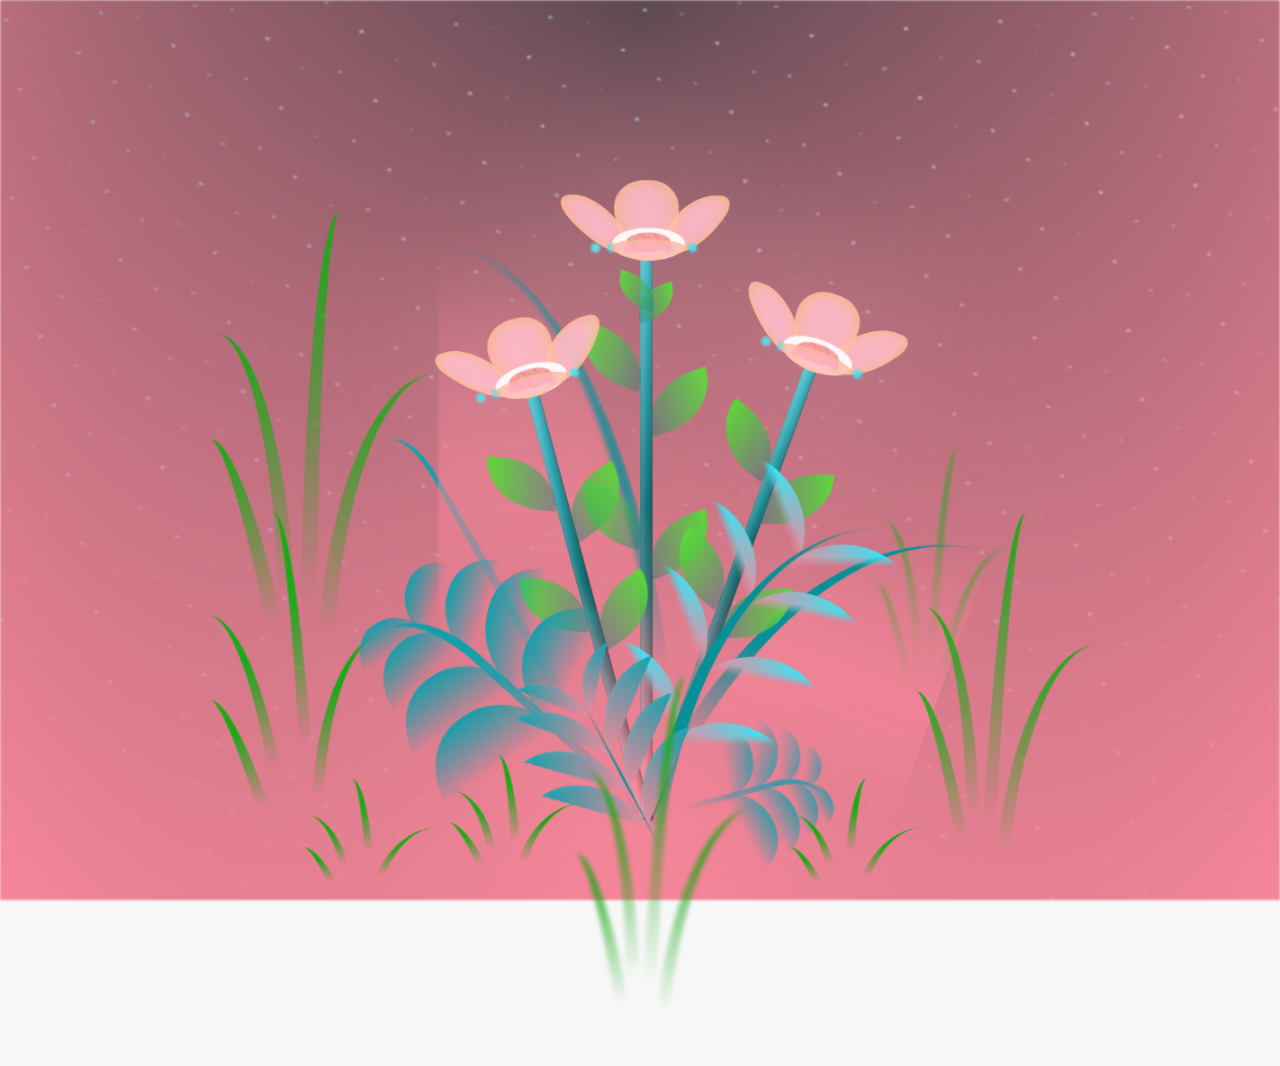
<file: flower.html>
<!DOCTYPE html>
<html lang="es">
  <head>
    <meta charset="UTF-8" />
    <meta http-equiv="X-UA-Compatible" content="IE=edge" />
    <meta name="viewport" content="width=device-width, initial-scale=1.0" />
    <link rel="stylesheet" href="css/main.css" />
    <link rel="icon" href="img/flowers.png" type="image/x-icon" />
    <title>Flower</title>
  </head>
  <body class="container">
    <audio src="sound/bluenew.mp3" autoplay></audio>
    <div id="lyrics">
     
    </div>
    <h1 class="titulo"> Happy Valentines</h1>  <!----Changes the words in the back -->
  
    <div class="night"></div>
    <div class="flowers">
      <div class="flower flower--1">
        <div class="flower__leafs flower__leafs--1">
          <div class="flower__leaf flower__leaf--1"></div>
          <div class="flower__leaf flower__leaf--2"></div>
          <div class="flower__leaf flower__leaf--3"></div>
          <div class="flower__leaf flower__leaf--4"></div>
          <div class="flower__white-circle"></div>

          <div class="flower__light flower__light--1"></div>
          <div class="flower__light flower__light--2"></div>
          <div class="flower__light flower__light--3"></div>
          <div class="flower__light flower__light--4"></div>
          <div class="flower__light flower__light--5"></div>
          <div class="flower__light flower__light--6"></div>
          <div class="flower__light flower__light--7"></div>
          <div class="flower__light flower__light--8"></div>
        </div>
        <div class="flower__line">
          <div class="flower__line__leaf flower__line__leaf--1"></div>
          <div class="flower__line__leaf flower__line__leaf--2"></div>
          <div class="flower__line__leaf flower__line__leaf--3"></div>
          <div class="flower__line__leaf flower__line__leaf--4"></div>
          <div class="flower__line__leaf flower__line__leaf--5"></div>
          <div class="flower__line__leaf flower__line__leaf--6"></div>
        </div>
      </div>

      <div class="flower flower--2">
        <div class="flower__leafs flower__leafs--2">
          <div class="flower__leaf flower__leaf--1"></div>
          <div class="flower__leaf flower__leaf--2"></div>
          <div class="flower__leaf flower__leaf--3"></div>
          <div class="flower__leaf flower__leaf--4"></div>
          <div class="flower__white-circle"></div>

          <div class="flower__light flower__light--1"></div>
          <div class="flower__light flower__light--2"></div>
          <div class="flower__light flower__light--3"></div>
          <div class="flower__light flower__light--4"></div>
          <div class="flower__light flower__light--5"></div>
          <div class="flower__light flower__light--6"></div>
          <div class="flower__light flower__light--7"></div>
          <div class="flower__light flower__light--8"></div>
        </div>
        <div class="flower__line">
          <div class="flower__line__leaf flower__line__leaf--1"></div>
          <div class="flower__line__leaf flower__line__leaf--2"></div>
          <div class="flower__line__leaf flower__line__leaf--3"></div>
          <div class="flower__line__leaf flower__line__leaf--4"></div>
        </div>
      </div>

      <div class="flower flower--3">
        <div class="flower__leafs flower__leafs--3">
          <div class="flower__leaf flower__leaf--1"></div>
          <div class="flower__leaf flower__leaf--2"></div>
          <div class="flower__leaf flower__leaf--3"></div>
          <div class="flower__leaf flower__leaf--4"></div>
          <div class="flower__white-circle"></div>

          <div class="flower__light flower__light--1"></div>
          <div class="flower__light flower__light--2"></div>
          <div class="flower__light flower__light--3"></div>
          <div class="flower__light flower__light--4"></div>
          <div class="flower__light flower__light--5"></div>
          <div class="flower__light flower__light--6"></div>
          <div class="flower__light flower__light--7"></div>
          <div class="flower__light flower__light--8"></div>
        </div>
        <div class="flower__line">
          <div class="flower__line__leaf flower__line__leaf--1"></div>
          <div class="flower__line__leaf flower__line__leaf--2"></div>
          <div class="flower__line__leaf flower__line__leaf--3"></div>
          <div class="flower__line__leaf flower__line__leaf--4"></div>
        </div>
      </div>

      <div class="grow-ans" style="--d: 1.2s">
        <div class="flower__g-long">
          <div class="flower__g-long__top"></div>
          <div class="flower__g-long__bottom"></div>
        </div>
      </div>

      <div class="growing-grass">
        <div class="flower__grass flower__grass--1">
          <div class="flower__grass--top"></div>
          <div class="flower__grass--bottom"></div>
          <div class="flower__grass__leaf flower__grass__leaf--1"></div>
          <div class="flower__grass__leaf flower__grass__leaf--2"></div>
          <div class="flower__grass__leaf flower__grass__leaf--3"></div>
          <div class="flower__grass__leaf flower__grass__leaf--4"></div>
          <div class="flower__grass__leaf flower__grass__leaf--5"></div>
          <div class="flower__grass__leaf flower__grass__leaf--6"></div>
          <div class="flower__grass__leaf flower__grass__leaf--7"></div>
          <div class="flower__grass__leaf flower__grass__leaf--8"></div>
          <div class="flower__grass__overlay"></div>
        </div>
      </div>

      <div class="growing-grass">
        <div class="flower__grass flower__grass--2">
          <div class="flower__grass--top"></div>
          <div class="flower__grass--bottom"></div>
          <div class="flower__grass__leaf flower__grass__leaf--1"></div>
          <div class="flower__grass__leaf flower__grass__leaf--2"></div>
          <div class="flower__grass__leaf flower__grass__leaf--3"></div>
          <div class="flower__grass__leaf flower__grass__leaf--4"></div>
          <div class="flower__grass__leaf flower__grass__leaf--5"></div>
          <div class="flower__grass__leaf flower__grass__leaf--6"></div>
          <div class="flower__grass__leaf flower__grass__leaf--7"></div>
          <div class="flower__grass__leaf flower__grass__leaf--8"></div>
          <div class="flower__grass__overlay"></div>
        </div>
      </div>

      <div class="grow-ans" style="--d: 2.4s">
        <div class="flower__g-right flower__g-right--1">
          <div class="leaf"></div>
        </div>
      </div>

      <div class="grow-ans" style="--d: 2.8s">
        <div class="flower__g-right flower__g-right--2">
          <div class="leaf"></div>
        </div>
      </div>

      <div class="grow-ans" style="--d: 2.8s">
        <div class="flower__g-front">
          <div
            class="flower__g-front__leaf-wrapper flower__g-front__leaf-wrapper--1"
          >
            <div class="flower__g-front__leaf"></div>
          </div>
          <div
            class="flower__g-front__leaf-wrapper flower__g-front__leaf-wrapper--2"
          >
            <div class="flower__g-front__leaf"></div>
          </div>
          <div
            class="flower__g-front__leaf-wrapper flower__g-front__leaf-wrapper--3"
          >
            <div class="flower__g-front__leaf"></div>
          </div>
          <div
            class="flower__g-front__leaf-wrapper flower__g-front__leaf-wrapper--4"
          >
            <div class="flower__g-front__leaf"></div>
          </div>
          <div
            class="flower__g-front__leaf-wrapper flower__g-front__leaf-wrapper--5"
          >
            <div class="flower__g-front__leaf"></div>
          </div>
          <div
            class="flower__g-front__leaf-wrapper flower__g-front__leaf-wrapper--6"
          >
            <div class="flower__g-front__leaf"></div>
          </div>
          <div
            class="flower__g-front__leaf-wrapper flower__g-front__leaf-wrapper--7"
          >
            <div class="flower__g-front__leaf"></div>
          </div>
          <div
            class="flower__g-front__leaf-wrapper flower__g-front__leaf-wrapper--8"
          >
            <div class="flower__g-front__leaf"></div>
          </div>
          <div class="flower__g-front__line"></div>
        </div>
      </div>

      <div class="grow-ans" style="--d: 3.2s">
        <div class="flower__g-fr">
          <div class="leaf"></div>
          <div class="flower__g-fr__leaf flower__g-fr__leaf--1"></div>
          <div class="flower__g-fr__leaf flower__g-fr__leaf--2"></div>
          <div class="flower__g-fr__leaf flower__g-fr__leaf--3"></div>
          <div class="flower__g-fr__leaf flower__g-fr__leaf--4"></div>
          <div class="flower__g-fr__leaf flower__g-fr__leaf--5"></div>
          <div class="flower__g-fr__leaf flower__g-fr__leaf--6"></div>
          <div class="flower__g-fr__leaf flower__g-fr__leaf--7"></div>
          <div class="flower__g-fr__leaf flower__g-fr__leaf--8"></div>
        </div>
      </div>

      <div class="long-g long-g--0">
        <div class="grow-ans" style="--d: 3s">
          <div class="leaf leaf--0"></div>
        </div>
        <div class="grow-ans" style="--d: 2.2s">
          <div class="leaf leaf--1"></div>
        </div>
        <div class="grow-ans" style="--d: 3.4s">
          <div class="leaf leaf--2"></div>
        </div>
        <div class="grow-ans" style="--d: 3.6s">
          <div class="leaf leaf--3"></div>
        </div>
      </div>

      <div class="long-g long-g--1">
        <div class="grow-ans" style="--d: 3.6s">
          <div class="leaf leaf--0"></div>
        </div>
        <div class="grow-ans" style="--d: 3.8s">
          <div class="leaf leaf--1"></div>
        </div>
        <div class="grow-ans" style="--d: 4s">
          <div class="leaf leaf--2"></div>
        </div>
        <div class="grow-ans" style="--d: 4.2s">
          <div class="leaf leaf--3"></div>
        </div>
      </div>

      <div class="long-g long-g--2">
        <div class="grow-ans" style="--d: 4s">
          <div class="leaf leaf--0"></div>
        </div>
        <div class="grow-ans" style="--d: 4.2s">
          <div class="leaf leaf--1"></div>
        </div>
        <div class="grow-ans" style="--d: 4.4s">
          <div class="leaf leaf--2"></div>
        </div>
        <div class="grow-ans" style="--d: 4.6s">
          <div class="leaf leaf--3"></div>
        </div>
      </div>

      <div class="long-g long-g--3">
        <div class="grow-ans" style="--d: 4s">
          <div class="leaf leaf--0"></div>
        </div>
        <div class="grow-ans" style="--d: 4.2s">
          <div class="leaf leaf--1"></div>
        </div>
        <div class="grow-ans" style="--d: 3s">
          <div class="leaf leaf--2"></div>
        </div>
        <div class="grow-ans" style="--d: 3.6s">
          <div class="leaf leaf--3"></div>
        </div>
      </div>

      <div class="long-g long-g--4">
        <div class="grow-ans" style="--d: 4s">
          <div class="leaf leaf--0"></div>
        </div>
        <div class="grow-ans" style="--d: 4.2s">
          <div class="leaf leaf--1"></div>
        </div>
        <div class="grow-ans" style="--d: 3s">
          <div class="leaf leaf--2"></div>
        </div>
        <div class="grow-ans" style="--d: 3.6s">
          <div class="leaf leaf--3"></div>
        </div>
      </div>

      <div class="long-g long-g--5">
        <div class="grow-ans" style="--d: 4s">
          <div class="leaf leaf--0"></div>
        </div>
        <div class="grow-ans" style="--d: 4.2s">
          <div class="leaf leaf--1"></div>
        </div>
        <div class="grow-ans" style="--d: 3s">
          <div class="leaf leaf--2"></div>
        </div>
        <div class="grow-ans" style="--d: 3.6s">
          <div class="leaf leaf--3"></div>
        </div>
      </div>

      <div class="long-g long-g--6">
        <div class="grow-ans" style="--d: 4.2s">
          <div class="leaf leaf--0"></div>
        </div>
        <div class="grow-ans" style="--d: 4.4s">
          <div class="leaf leaf--1"></div>
        </div>
        <div class="grow-ans" style="--d: 4.6s">
          <div class="leaf leaf--2"></div>
        </div>
        <div class="grow-ans" style="--d: 4.8s">
          <div class="leaf leaf--3"></div>
        </div>
      </div>

      <div class="long-g long-g--7">
        <div class="grow-ans" style="--d: 3s">
          <div class="leaf leaf--0"></div>
        </div>
        <div class="grow-ans" style="--d: 3.2s">
          <div class="leaf leaf--1"></div>
        </div>
        <div class="grow-ans" style="--d: 3.5s">
          <div class="leaf leaf--2"></div>
        </div>
        <div class="grow-ans" style="--d: 3.6s">
          <div class="leaf leaf--3"></div>
        </div>
      </div>
    </div>
    <script src="anim.js"></script>
    <script src="main.js"></script>
  </body>
</html>
</file>
<file: css/main.css>
*,
*::after,
*::before {
  padding: 0;
  margin: 0;
  box-sizing: border-box;
}

:root {
  --dark-color: #F7879A;
}

body {
  display: flex;
  align-items: flex-end;
  justify-content: center;
  min-height: 100vh;
  background-color: var(--dark-color);
  overflow: hidden;
  perspective: 1000px;
}

#lyrics {
  font-size: 28px;
  font-family: "Franklin Gothic Medium", "Arial Narrow", Arial, sans-serif;
  color: white;
  position: absolute;
  margin-bottom: 20%;
  z-index: 1;
  font-weight: bold;
  letter-spacing: 4px;
}
@media only screen and (max-width: 600px) {
  /* Estilos específicos para dispositivos con un ancho máximo de 600px */
  #lyrics {
      font-size: 14px; /* Reduce el tamaño del texto para dispositivos más pequeños */
      margin-bottom: 530px;
      letter-spacing: 3px;
  }

}
.titulo {
    top: 100px; /* Adjust for positioning near the top */
    left: 50%;
    transform: translateX(-50%); /* Centers the text */
    font-family: "Arial Narrow", Arial, sans-serif;
    color: #FFB6C1;
    position: absolute;
    font-weight: bold;
    letter-spacing: 10px;
    opacity: 0;
    animation: fadeIn 3s ease-in-out forwards;
    text-align: center;
    white-space: nowrap; /* Ensures text stays in one line */
  
}
@keyframes fadeIn {
  from {
    opacity: 0;
  }
  to {
    opacity: 1;
  }
}

.night {
  z-index: -1;
  position: absolute;
  left: 50%;
  top: 0;
  transform: translateX(-50%);
  width: 100%;
  height: 100%;
  filter: blur(0.1vmin);
  background-image: radial-gradient(
      ellipse at top,
      transparent 0%,
      var(--dark-color)
    ),
    radial-gradient(
      ellipse at bottom,
      var(--dark-color),
      rgba(145, 233, 255, 0.2)
    ),
    repeating-linear-gradient(
      220deg,
      rgb(0, 0, 0) 0px,
      rgb(0, 0, 0) 19px,
      transparent 19px,
      transparent 22px
    ),
    repeating-linear-gradient(
      189deg,
      rgb(0, 0, 0) 0px,
      rgb(0, 0, 0) 19px,
      transparent 19px,
      transparent 22px
    ),
    repeating-linear-gradient(
      148deg,
      rgb(0, 0, 0) 0px,
      rgb(0, 0, 0) 19px,
      transparent 19px,
      transparent 22px
    ),
    linear-gradient(90deg, rgb(0, 255, 250), rgb(240, 240, 240));
}

.flowers {
  position: relative;
  transform: scale(0.9);
  /*margin-bottom: 100px;
  */
}

@media only screen and (max-width: 600px) {
  /* Estilos específicos para dispositivos con un ancho máximo de 600px */
.flowers {
      font-size: 14px;
      margin-bottom: 35%;
      letter-spacing: 3px;
      transform: scale(1.0);
}

}

.flower {
  position: absolute;
  bottom: 10vmin;
  transform-origin: bottom center;
  z-index: 10;
  --fl-speed: 0.8s;
}
.flower--1 {
  -webkit-animation: moving-flower-1 4s linear infinite;
  animation: moving-flower-1 4s linear infinite;
}
.flower--1 .flower__line {
  height: 70vmin;
  -webkit-animation-delay: 0.3s;
  animation-delay: 0.3s;
}
.flower--1 .flower__line__leaf--1 {
  -webkit-animation: blooming-leaf-right var(--fl-speed) 1.6s backwards;
  animation: blooming-leaf-right var(--fl-speed) 1.6s backwards;
}
.flower--1 .flower__line__leaf--2 {
  -webkit-animation: blooming-leaf-right var(--fl-speed) 1.4s backwards;
  animation: blooming-leaf-right var(--fl-speed) 1.4s backwards;
}
.flower--1 .flower__line__leaf--3 {
  -webkit-animation: blooming-leaf-left var(--fl-speed) 1.2s backwards;
  animation: blooming-leaf-left var(--fl-speed) 1.2s backwards;
}
.flower--1 .flower__line__leaf--4 {
  -webkit-animation: blooming-leaf-left var(--fl-speed) 1s backwards;
  animation: blooming-leaf-left var(--fl-speed) 1s backwards;
}
.flower--1 .flower__line__leaf--5 {
  -webkit-animation: blooming-leaf-right var(--fl-speed) 1.8s backwards;
  animation: blooming-leaf-right var(--fl-speed) 1.8s backwards;
}
.flower--1 .flower__line__leaf--6 {
  -webkit-animation: blooming-leaf-left var(--fl-speed) 2s backwards;
  animation: blooming-leaf-left var(--fl-speed) 2s backwards;
}
.flower--2 {
  left: 50%;
  transform: rotate(20deg);
  -webkit-animation: moving-flower-2 4s linear infinite;
  animation: moving-flower-2 4s linear infinite;
}
.flower--2 .flower__line {
  height: 60vmin;
  -webkit-animation-delay: 0.6s;
  animation-delay: 0.6s;
}
.flower--2 .flower__line__leaf--1 {
  -webkit-animation: blooming-leaf-right var(--fl-speed) 1.9s backwards;
  animation: blooming-leaf-right var(--fl-speed) 1.9s backwards;
}
.flower--2 .flower__line__leaf--2 {
  -webkit-animation: blooming-leaf-right var(--fl-speed) 1.7s backwards;
  animation: blooming-leaf-right var(--fl-speed) 1.7s backwards;
}
.flower--2 .flower__line__leaf--3 {
  -webkit-animation: blooming-leaf-left var(--fl-speed) 1.5s backwards;
  animation: blooming-leaf-left var(--fl-speed) 1.5s backwards;
}
.flower--2 .flower__line__leaf--4 {
  -webkit-animation: blooming-leaf-left var(--fl-speed) 1.3s backwards;
  animation: blooming-leaf-left var(--fl-speed) 1.3s backwards;
}
.flower--3 {
  left: 50%;
  transform: rotate(-15deg);
  -webkit-animation: moving-flower-3 4s linear infinite;
  animation: moving-flower-3 4s linear infinite;
}
.flower--3 .flower__line {
  -webkit-animation-delay: 0.9s;
  animation-delay: 0.9s;
}
.flower--3 .flower__line__leaf--1 {
  -webkit-animation: blooming-leaf-right var(--fl-speed) 2.5s backwards;
  animation: blooming-leaf-right var(--fl-speed) 2.5s backwards;
}
.flower--3 .flower__line__leaf--2 {
  -webkit-animation: blooming-leaf-right var(--fl-speed) 2.3s backwards;
  animation: blooming-leaf-right var(--fl-speed) 2.3s backwards;
}
.flower--3 .flower__line__leaf--3 {
  -webkit-animation: blooming-leaf-left var(--fl-speed) 2.1s backwards;
  animation: blooming-leaf-left var(--fl-speed) 2.1s backwards;
}
.flower--3 .flower__line__leaf--4 {
  -webkit-animation: blooming-leaf-left var(--fl-speed) 1.9s backwards;
  animation: blooming-leaf-left var(--fl-speed) 1.9s backwards;
}
.flower__leafs {
  position: relative;
  -webkit-animation: blooming-flower 2s backwards;
  animation: blooming-flower 2s backwards;
}
.flower__leafs--1 {
  -webkit-animation-delay: 1.1s;
  animation-delay: 1.1s;
}
.flower__leafs--2 {
  -webkit-animation-delay: 1.4s;
  animation-delay: 1.4s;
}
.flower__leafs--3 {
  -webkit-animation-delay: 1.7s;
  animation-delay: 1.7s;
}
.flower__leafs::after {
  content: "";
  position: absolute;
  left: 0;
  top: 0;
  transform: translate(-50%, -100%);
  width: 8vmin;
  height: 8vmin;
  background-color: #FFB6C1;
  /* background-color: #fd2525; */
  filter: blur(10vmin);
}
.flower__leaf {
  position: absolute;
  bottom: 0;
  left: 50%;
  width: 8vmin;
  height: 11vmin;
  border-radius: 51% 49% 47% 53%/44% 45% 55% 69%;
  background-color: #FFC0CB;
  background-color: #FFC0CB;
  transform-origin: bottom center;
  opacity: 0.9;
  box-shadow: inset 0 0 2vmin rgba(255, 187, 0, 0.5);
}
.flower__leaf--1 {
  transform: translate(-10%, 1%) rotateY(40deg) rotateX(-50deg);
}
.flower__leaf--2 {
  transform: translate(-50%, -4%) rotateX(40deg);
}
.flower__leaf--3 {
  transform: translate(-90%, 0%) rotateY(45deg) rotateX(50deg);
}
.flower__leaf--4 {
  width: 8vmin;
  height: 8vmin;
  transform-origin: bottom left;
  border-radius: 4vmin 10vmin 4vmin 4vmin;
  transform: translate(0%, 18%) rotateX(70deg) rotate(-43deg);
  background-color: #FFB6C1;
  z-index: 1;
  opacity: 0.8;
}
.flower__white-circle {
  position: absolute;
  left: -3.5vmin;
  top: -3vmin;
  width: 9vmin;
  height: 4vmin;
  border-radius: 50%;
  background-color: #fff;
}
.flower__white-circle::after {
  content: "";
  position: absolute;
  left: 50%;
  top: 45%;
  transform: translate(-50%, -50%);
  width: 60%;
  height: 60%;
  border-radius: inherit;
  background-image: repeating-linear-gradient(
      135deg,
      rgba(0, 0, 0, 0.03) 0px,
      rgba(0, 0, 0, 0.03) 1px,
      transparent 1px,
      transparent 12px
    ),
    repeating-linear-gradient(
      45deg,
      rgba(0, 0, 0, 0.03) 0px,
      rgba(0, 0, 0, 0.03) 1px,
      transparent 1px,
      transparent 12px
    ),
    repeating-linear-gradient(
      67.5deg,
      rgba(0, 0, 0, 0.03) 0px,
      rgba(0, 0, 0, 0.03) 1px,
      transparent 1px,
      transparent 12px
    ),
    repeating-linear-gradient(
      135deg,
      rgba(0, 0, 0, 0.03) 0px,
      rgba(0, 0, 0, 0.03) 1px,
      transparent 1px,
      transparent 12px
    ),
    repeating-linear-gradient(
      45deg,
      rgba(0, 0, 0, 0.03) 0px,
      rgba(0, 0, 0, 0.03) 1px,
      transparent 1px,
      transparent 12px
    ),
    repeating-linear-gradient(
      112.5deg,
      rgba(0, 0, 0, 0.03) 0px,
      rgba(0, 0, 0, 0.03) 1px,
      transparent 1px,
      transparent 12px
    ),
    repeating-linear-gradient(
      112.5deg,
      rgba(0, 0, 0, 0.03) 0px,
      rgba(0, 0, 0, 0.03) 1px,
      transparent 1px,
      transparent 12px
    ),
    repeating-linear-gradient(
      45deg,
      rgba(0, 0, 0, 0.03) 0px,
      rgba(0, 0, 0, 0.03) 1px,
      transparent 1px,
      transparent 12px
    ),
    repeating-linear-gradient(
      22.5deg,
      rgba(0, 0, 0, 0.03) 0px,
      rgba(0, 0, 0, 0.03) 1px,
      transparent 1px,
      transparent 12px
    ),
    repeating-linear-gradient(
      45deg,
      rgba(0, 0, 0, 0.03) 0px,
      rgba(0, 0, 0, 0.03) 1px,
      transparent 1px,
      transparent 12px
    ),
    repeating-linear-gradient(
      22.5deg,
      rgba(0, 0, 0, 0.03) 0px,
      rgba(0, 0, 0, 0.03) 1px,
      transparent 1px,
      transparent 12px
    ),
    repeating-linear-gradient(
      135deg,
      rgba(0, 0, 0, 0.03) 0px,
      rgba(0, 0, 0, 0.03) 1px,
      transparent 1px,
      transparent 12px
    ),
    repeating-linear-gradient(
      157.5deg,
      rgba(0, 0, 0, 0.03) 0px,
      rgba(0, 0, 0, 0.03) 1px,
      transparent 1px,
      transparent 12px
    ),
    repeating-linear-gradient(
      67.5deg,
      rgba(0, 0, 0, 0.03) 0px,
      rgba(0, 0, 0, 0.03) 1px,
      transparent 1px,
      transparent 12px
    ),
    repeating-linear-gradient(
      67.5deg,
      rgba(0, 0, 0, 0.03) 0px,
      rgba(0, 0, 0, 0.03) 1px,
      transparent 1px,
      transparent 12px
    ),
    linear-gradient(90deg, rgb(250, 160, 160)    , rgb(250, 160, 160)    );
}
.flower__line {
  height: 55vmin;
  width: 1.5vmin;
  background-image: linear-gradient(
      to left,
      rgba(0, 0, 0, 0.2),
      transparent,
      rgba(255, 255, 255, 0.2)
    ),
    linear-gradient(to top, transparent 10%, #14757a, #39c6d6);
  box-shadow: inset 0 0 2px rgba(0, 0, 0, 0.5);
  -webkit-animation: grow-flower-tree 4s backwards;
  animation: grow-flower-tree 4s backwards;
}
.flower__line__leaf {
  --w: 7vmin;
  --h: calc(var(--w) + 2vmin);
  position: absolute;
  top: 20%;
  left: 90%;
  width: var(--w);
  height: var(--h);
  border-top-right-radius: var(--h);
  border-bottom-left-radius: var(--h);
  background-image: linear-gradient(to top, rgba(20, 117, 122, 0.4), #5ed639);
}
.flower__line__leaf--1 {
  transform: rotate(70deg) rotateY(30deg);
}
.flower__line__leaf--2 {
  top: 45%;
  transform: rotate(70deg) rotateY(30deg);
}
.flower__line__leaf--3,
.flower__line__leaf--4,
.flower__line__leaf--6 {
  border-top-right-radius: 0;
  border-bottom-left-radius: 0;
  border-top-left-radius: var(--h);
  border-bottom-right-radius: var(--h);
  left: -460%;
  top: 12%;
  transform: rotate(-70deg) rotateY(30deg);
}
.flower__line__leaf--4 {
  top: 40%;
}
.flower__line__leaf--5 {
  top: 0;
  transform-origin: left;
  transform: rotate(70deg) rotateY(30deg) scale(0.6);
}
.flower__line__leaf--6 {
  top: -2%;
  left: -450%;
  transform-origin: right;
  transform: rotate(-70deg) rotateY(30deg) scale(0.6);
}
.flower__light {
  position: absolute;
  bottom: 0vmin;
  width: 1vmin;
  height: 1vmin;
  background-color: rgb(248, 152, 128)  ;
  border-radius: 50%;
  filter: blur(0.2vmin);
  -webkit-animation: light-ans 4s linear infinite backwards;
  animation: light-ans 4s linear infinite backwards;
}
.flower__light:nth-child(odd) {
  background-color: #23f0ff;
}
.flower__light--1 {
  left: -2vmin;
  -webkit-animation-delay: 1s;
  animation-delay: 1s;
}
.flower__light--2 {
  left: 3vmin;
  -webkit-animation-delay: 0.5s;
  animation-delay: 0.5s;
}
.flower__light--3 {
  left: -6vmin;
  -webkit-animation-delay: 0.3s;
  animation-delay: 0.3s;
}
.flower__light--4 {
  left: 6vmin;
  -webkit-animation-delay: 0.9s;
  animation-delay: 0.9s;
}
.flower__light--5 {
  left: -1vmin;
  -webkit-animation-delay: 1.5s;
  animation-delay: 1.5s;
}
.flower__light--6 {
  left: -4vmin;
  -webkit-animation-delay: 3s;
  animation-delay: 3s;
}
.flower__light--7 {
  left: 3vmin;
  -webkit-animation-delay: 2s;
  animation-delay: 2s;
}
.flower__light--8 {
  left: -6vmin;
  -webkit-animation-delay: 3.5s;
  animation-delay: 3.5s;
}
.flower__grass {
  --c: #159faa;
  --line-w: 1.5vmin;
  position: absolute;
  bottom: 12vmin;
  left: -7vmin;
  display: flex;
  flex-direction: column;
  align-items: flex-end;
  z-index: 20;
  transform-origin: bottom center;
  transform: rotate(-48deg) rotateY(40deg);
}
.flower__grass--1 {
  -webkit-animation: moving-grass 2s linear infinite;
  animation: moving-grass 2s linear infinite;
}
.flower__grass--2 {
  left: 2vmin;
  bottom: 10vmin;
  transform: scale(0.5) rotate(75deg) rotateX(10deg) rotateY(-200deg);
  opacity: 0.8;
  z-index: 0;
  -webkit-animation: moving-grass--2 1.5s linear infinite;
  animation: moving-grass--2 1.5s linear infinite;
}
.flower__grass--top {
  width: 7vmin;
  height: 10vmin;
  border-top-right-radius: 100%;
  border-right: var(--line-w) solid var(--c);
  transform-origin: bottom center;
  transform: rotate(-2deg);
}
.flower__grass--bottom {
  margin-top: -2px;
  width: var(--line-w);
  height: 25vmin;
  background-image: linear-gradient(to top, transparent, var(--c));
}
.flower__grass__leaf {
  --size: 10vmin;
  position: absolute;
  width: calc(var(--size) * 2.1);
  height: var(--size);
  border-top-left-radius: var(--size);
  border-top-right-radius: var(--size);
  background-image: linear-gradient(
    to top,
    transparent,
    transparent 30%,
    var(--c)
  );
  z-index: 100;
}
.flower__grass__leaf--1 {
  top: -6%;
  left: 30%;
  --size: 6vmin;
  transform: rotate(-20deg);
  -webkit-animation: growing-grass-ans--1 2s 2.6s backwards;
  animation: growing-grass-ans--1 2s 2.6s backwards;
}
@-webkit-keyframes growing-grass-ans--1 {
  0% {
    transform-origin: bottom left;
    transform: rotate(-20deg) scale(0);
  }
}
@keyframes growing-grass-ans--1 {
  0% {
    transform-origin: bottom left;
    transform: rotate(-20deg) scale(0);
  }
}
.flower__grass__leaf--2 {
  top: -5%;
  left: -110%;
  --size: 6vmin;
  transform: rotate(10deg);
  -webkit-animation: growing-grass-ans--2 2s 2.4s linear backwards;
  animation: growing-grass-ans--2 2s 2.4s linear backwards;
}
@-webkit-keyframes growing-grass-ans--2 {
  0% {
    transform-origin: bottom right;
    transform: rotate(10deg) scale(0);
  }
}
@keyframes growing-grass-ans--2 {
  0% {
    transform-origin: bottom right;
    transform: rotate(10deg) scale(0);
  }
}
.flower__grass__leaf--3 {
  top: 5%;
  left: 60%;
  --size: 8vmin;
  transform: rotate(-18deg) rotateX(-20deg);
  -webkit-animation: growing-grass-ans--3 2s 2.2s linear backwards;
  animation: growing-grass-ans--3 2s 2.2s linear backwards;
}
@-webkit-keyframes growing-grass-ans--3 {
  0% {
    transform-origin: bottom left;
    transform: rotate(-18deg) rotateX(-20deg) scale(0);
  }
}
@keyframes growing-grass-ans--3 {
  0% {
    transform-origin: bottom left;
    transform: rotate(-18deg) rotateX(-20deg) scale(0);
  }
}
.flower__grass__leaf--4 {
  top: 6%;
  left: -135%;
  --size: 8vmin;
  transform: rotate(2deg);
  -webkit-animation: growing-grass-ans--4 2s 2s linear backwards;
  animation: growing-grass-ans--4 2s 2s linear backwards;
}
@-webkit-keyframes growing-grass-ans--4 {
  0% {
    transform-origin: bottom right;
    transform: rotate(2deg) scale(0);
  }
}
@keyframes growing-grass-ans--4 {
  0% {
    transform-origin: bottom right;
    transform: rotate(2deg) scale(0);
  }
}
.flower__grass__leaf--5 {
  top: 20%;
  left: 60%;
  --size: 10vmin;
  transform: rotate(-24deg) rotateX(-20deg);
  -webkit-animation: growing-grass-ans--5 2s 1.8s linear backwards;
  animation: growing-grass-ans--5 2s 1.8s linear backwards;
}
@-webkit-keyframes growing-grass-ans--5 {
  0% {
    transform-origin: bottom left;
    transform: rotate(-24deg) rotateX(-20deg) scale(0);
  }
}
@keyframes growing-grass-ans--5 {
  0% {
    transform-origin: bottom left;
    transform: rotate(-24deg) rotateX(-20deg) scale(0);
  }
}
.flower__grass__leaf--6 {
  top: 22%;
  left: -180%;
  --size: 10vmin;
  transform: rotate(10deg);
  -webkit-animation: growing-grass-ans--6 2s 1.6s linear backwards;
  animation: growing-grass-ans--6 2s 1.6s linear backwards;
}
@-webkit-keyframes growing-grass-ans--6 {
  0% {
    transform-origin: bottom right;
    transform: rotate(10deg) scale(0);
  }
}
@keyframes growing-grass-ans--6 {
  0% {
    transform-origin: bottom right;
    transform: rotate(10deg) scale(0);
  }
}
.flower__grass__leaf--7 {
  top: 39%;
  left: 70%;
  --size: 10vmin;
  transform: rotate(-10deg);
  -webkit-animation: growing-grass-ans--7 2s 1.4s linear backwards;
  animation: growing-grass-ans--7 2s 1.4s linear backwards;
}
@-webkit-keyframes growing-grass-ans--7 {
  0% {
    transform-origin: bottom left;
    transform: rotate(-10deg) scale(0);
  }
}
@keyframes growing-grass-ans--7 {
  0% {
    transform-origin: bottom left;
    transform: rotate(-10deg) scale(0);
  }
}
.flower__grass__leaf--8 {
  top: 40%;
  left: -215%;
  --size: 11vmin;
  transform: rotate(10deg);
  -webkit-animation: growing-grass-ans--8 2s 1.2s linear backwards;
  animation: growing-grass-ans--8 2s 1.2s linear backwards;
}
@-webkit-keyframes growing-grass-ans--8 {
  0% {
    transform-origin: bottom right;
    transform: rotate(10deg) scale(0);
  }
}
@keyframes growing-grass-ans--8 {
  0% {
    transform-origin: bottom right;
    transform: rotate(10deg) scale(0);
  }
}
.flower__grass__overlay {
  position: absolute;
  top: -10%;
  right: 0%;
  width: 100%;
  height: 100%;
  filter: blur(1.5vmin);
  z-index: 100;
}
.flower__g-long {
  --w: 2vmin;
  --h: 6vmin;
  --c: #159faa;
  position: absolute;
  bottom: 10vmin;
  left: -3vmin;
  transform-origin: bottom center;
  transform: rotate(-30deg) rotateY(-20deg);
  display: flex;
  flex-direction: column;
  align-items: flex-end;
  -webkit-animation: flower-g-long-ans 3s linear infinite;
  animation: flower-g-long-ans 3s linear infinite;
}
@-webkit-keyframes flower-g-long-ans {
  0%,
  100% {
    transform: rotate(-30deg) rotateY(-20deg);
  }
  50% {
    transform: rotate(-32deg) rotateY(-20deg);
  }
}
@keyframes flower-g-long-ans {
  0%,
  100% {
    transform: rotate(-30deg) rotateY(-20deg);
  }
  50% {
    transform: rotate(-32deg) rotateY(-20deg);
  }
}
.flower__g-long__top {
  top: calc(var(--h) * -1);
  width: calc(var(--w) + 1vmin);
  height: var(--h);
  border-top-right-radius: 100%;
  border-right: 0.7vmin solid var(--c);
  transform: translate(-0.7vmin, 1vmin);
}
.flower__g-long__bottom {
  width: var(--w);
  height: 50vmin;
  transform-origin: bottom center;
  background-image: linear-gradient(to top, transparent 30%, var(--c));
  box-shadow: inset 0 0 2px rgba(0, 0, 0, 0.5);
  -webkit-clip-path: polygon(35% 0, 65% 1%, 100% 100%, 0% 100%);
  clip-path: polygon(35% 0, 65% 1%, 100% 100%, 0% 100%);
}
.flower__g-right {
  position: absolute;
  bottom: 6vmin;
  left: -2vmin;
  transform-origin: bottom left;
  transform: rotate(20deg);
}
.flower__g-right .leaf {
  width: 30vmin;
  height: 50vmin;
  border-top-left-radius: 100%;
  border-left: 2vmin solid #079097;
  background-image: linear-gradient(
    to bottom,
    transparent,
    var(--dark-color) 60%
  );
  -webkit-mask-image: linear-gradient(to top, transparent 30%, #079097 60%);
}
.flower__g-right--1 {
  -webkit-animation: flower-g-right-ans 2.5s linear infinite;
  animation: flower-g-right-ans 2.5s linear infinite;
}
.flower__g-right--2 {
  left: 5vmin;
  transform: rotateY(-180deg);
  -webkit-animation: flower-g-right-ans--2 3s linear infinite;
  animation: flower-g-right-ans--2 3s linear infinite;
}
.flower__g-right--2 .leaf {
  height: 75vmin;
  filter: blur(0.3vmin);
  opacity: 0.8;
}
@-webkit-keyframes flower-g-right-ans {
  0%,
  100% {
    transform: rotate(20deg);
  }
  50% {
    transform: rotate(24deg) rotateX(-20deg);
  }
}
@keyframes flower-g-right-ans {
  0%,
  100% {
    transform: rotate(20deg);
  }
  50% {
    transform: rotate(24deg) rotateX(-20deg);
  }
}
@-webkit-keyframes flower-g-right-ans--2 {
  0%,
  100% {
    transform: rotateY(-180deg) rotate(0deg) rotateX(-20deg);
  }
  50% {
    transform: rotateY(-180deg) rotate(6deg) rotateX(-20deg);
  }
}
@keyframes flower-g-right-ans--2 {
  0%,
  100% {
    transform: rotateY(-180deg) rotate(0deg) rotateX(-20deg);
  }
  50% {
    transform: rotateY(-180deg) rotate(6deg) rotateX(-20deg);
  }
}
.flower__g-front {
  position: absolute;
  bottom: 6vmin;
  left: 2.5vmin;
  z-index: 100;
  transform-origin: bottom center;
  transform: rotate(-28deg) rotateY(30deg) scale(1.04);
  -webkit-animation: flower__g-front-ans 2s linear infinite;
  animation: flower__g-front-ans 2s linear infinite;
}
@-webkit-keyframes flower__g-front-ans {
  0%,
  100% {
    transform: rotate(-28deg) rotateY(30deg) scale(1.04);
  }
  50% {
    transform: rotate(-35deg) rotateY(40deg) scale(1.04);
  }
}
@keyframes flower__g-front-ans {
  0%,
  100% {
    transform: rotate(-28deg) rotateY(30deg) scale(1.04);
  }
  50% {
    transform: rotate(-35deg) rotateY(40deg) scale(1.04);
  }
}
.flower__g-front__line {
  width: 0.3vmin;
  height: 20vmin;
  background-image: linear-gradient(
    to top,
    transparent,
    #079097,
    transparent 100%
  );
  position: relative;
}
.flower__g-front__leaf-wrapper {
  position: absolute;
  top: 0;
  left: 0;
  transform-origin: bottom left;
  transform: rotate(10deg);
}
.flower__g-front__leaf-wrapper:nth-child(even) {
  left: 0vmin;
  transform: rotateY(-180deg) rotate(5deg);
  -webkit-animation: flower__g-front__leaf-left-ans 1s ease-in backwards;
  animation: flower__g-front__leaf-left-ans 1s ease-in backwards;
}
.flower__g-front__leaf-wrapper:nth-child(odd) {
  -webkit-animation: flower__g-front__leaf-ans 1s ease-in backwards;
  animation: flower__g-front__leaf-ans 1s ease-in backwards;
}
.flower__g-front__leaf-wrapper--1 {
  top: -8vmin;
  transform: scale(0.7);
  -webkit-animation: flower__g-front__leaf-ans 1s 5.5s ease-in backwards !important;
  animation: flower__g-front__leaf-ans 1s 5.5s ease-in backwards !important;
}
.flower__g-front__leaf-wrapper--2 {
  top: -8vmin;
  transform: rotateY(-180deg) scale(0.7) !important;
  -webkit-animation: flower__g-front__leaf-left-ans-2 1s 4.6s ease-in backwards !important;
  animation: flower__g-front__leaf-left-ans-2 1s 4.6s ease-in backwards !important;
}
.flower__g-front__leaf-wrapper--3 {
  top: -3vmin;
  -webkit-animation: flower__g-front__leaf-ans 1s 4.6s ease-in backwards;
  animation: flower__g-front__leaf-ans 1s 4.6s ease-in backwards;
}
.flower__g-front__leaf-wrapper--4 {
  top: -3vmin;
  transform: rotateY(-180deg) scale(0.9) !important;
  -webkit-animation: flower__g-front__leaf-left-ans-2 1s 4.6s ease-in backwards !important;
  animation: flower__g-front__leaf-left-ans-2 1s 4.6s ease-in backwards !important;
}
@-webkit-keyframes flower__g-front__leaf-left-ans-2 {
  0% {
    transform: rotateY(-180deg) scale(0);
  }
}
@keyframes flower__g-front__leaf-left-ans-2 {
  0% {
    transform: rotateY(-180deg) scale(0);
  }
}
.flower__g-front__leaf-wrapper--5,
.flower__g-front__leaf-wrapper--6 {
  top: 2vmin;
}
.flower__g-front__leaf-wrapper--7,
.flower__g-front__leaf-wrapper--8 {
  top: 6.5vmin;
}
.flower__g-front__leaf-wrapper--2 {
  -webkit-animation-delay: 5.2s !important;
  animation-delay: 5.2s !important;
}
.flower__g-front__leaf-wrapper--3 {
  -webkit-animation-delay: 4.9s !important;
  animation-delay: 4.9s !important;
}
.flower__g-front__leaf-wrapper--5 {
  -webkit-animation-delay: 4.3s !important;
  animation-delay: 4.3s !important;
}
.flower__g-front__leaf-wrapper--6 {
  -webkit-animation-delay: 4.1s !important;
  animation-delay: 4.1s !important;
}
.flower__g-front__leaf-wrapper--7 {
  -webkit-animation-delay: 3.8s !important;
  animation-delay: 3.8s !important;
}
.flower__g-front__leaf-wrapper--8 {
  -webkit-animation-delay: 3.5s !important;
  animation-delay: 3.5s !important;
}
@-webkit-keyframes flower__g-front__leaf-ans {
  0% {
    transform: rotate(10deg) scale(0);
  }
}
@keyframes flower__g-front__leaf-ans {
  0% {
    transform: rotate(10deg) scale(0);
  }
}
@-webkit-keyframes flower__g-front__leaf-left-ans {
  0% {
    transform: rotateY(-180deg) rotate(5deg) scale(0);
  }
}
@keyframes flower__g-front__leaf-left-ans {
  0% {
    transform: rotateY(-180deg) rotate(5deg) scale(0);
  }
}
.flower__g-front__leaf {
  width: 10vmin;
  height: 10vmin;
  border-radius: 100% 0% 0% 100%/100% 100% 0% 0%;
  box-shadow: inset 0 2px 1vmin hsla(184, 97%, 58%, 0.2); 
  background-image: linear-gradient(
      to bottom left,
      transparent,
      var(--dark-color)
    ),
    linear-gradient(to bottom right, #159faa 50%, transparent 50%, transparent);
  -webkit-mask-image: linear-gradient(
    to bottom right,
    #159faa 50%,
    transparent 50%,
    transparent
  );
  mask-image: linear-gradient(
    to bottom right,
    #159faa 50%,
    transparent 50%,
    transparent
  );
}
.flower__g-fr {
  position: absolute;
  bottom: -4vmin;
  left: vmin;
  transform-origin: bottom left;
  z-index: 10;
  -webkit-animation: flower__g-fr-ans 2s linear infinite;
  animation: flower__g-fr-ans 2s linear infinite;
}
@-webkit-keyframes flower__g-fr-ans {
  0%,
  100% {
    transform: rotate(2deg);
  }
  50% {
    transform: rotate(4deg);
  }
}
@keyframes flower__g-fr-ans {
  0%,
  100% {
    transform: rotate(2deg);
  }
  50% {
    transform: rotate(4deg);
  }
}
.flower__g-fr .leaf {
  width: 30vmin;
  height: 50vmin;
  border-top-left-radius: 100%;
  border-left: 2vmin solid #079097;
  -webkit-mask-image: linear-gradient(to top, transparent 25%, #079097 50%);
  position: relative;
  z-index: 1;
}
.flower__g-fr__leaf {
  position: absolute;
  top: 0;
  left: 0;
  width: 10vmin;
  height: 10vmin;
  border-radius: 100% 0% 0% 100%/100% 100% 0% 0%;
  box-shadow: inset 0 2px 1vmin hsla(184deg, 97%, 58%, 0.2);
  background-image: linear-gradient(
      to bottom left,
      transparent,
      var(--dark-color) 98%
    ),
    linear-gradient(to bottom right, #23f0ff 45%, transparent 50%, transparent);
  -webkit-mask-image: linear-gradient(
    135deg,
    #159faa 40%,
    transparent 50%,
    transparent
  );
}
.flower__g-fr__leaf--1 {
  left: 20vmin;
  transform: rotate(45deg);
  -webkit-animation: flower__g-fr-leaft-ans-1 0.5s 5.2s linear backwards;
  animation: flower__g-fr-leaft-ans-1 0.5s 5.2s linear backwards;
}
@-webkit-keyframes flower__g-fr-leaft-ans-1 {
  0% {
    transform-origin: left;
    transform: rotate(45deg) scale(0);
  }
}
@keyframes flower__g-fr-leaft-ans-1 {
  0% {
    transform-origin: left;
    transform: rotate(45deg) scale(0);
  }
}
.flower__g-fr__leaf--2 {
  left: 12vmin;
  top: -7vmin;
  transform: rotate(25deg) rotateY(-180deg);
  -webkit-animation: flower__g-fr-leaft-ans-6 0.5s 5s linear backwards;
  animation: flower__g-fr-leaft-ans-6 0.5s 5s linear backwards;
}
.flower__g-fr__leaf--3 {
  left: 15vmin;
  top: 6vmin;
  transform: rotate(55deg);
  -webkit-animation: flower__g-fr-leaft-ans-5 0.5s 4.8s linear backwards;
  animation: flower__g-fr-leaft-ans-5 0.5s 4.8s linear backwards;
}
.flower__g-fr__leaf--4 {
  left: 6vmin;
  top: -2vmin;
  transform: rotate(25deg) rotateY(-180deg);
  -webkit-animation: flower__g-fr-leaft-ans-6 0.5s 4.6s linear backwards;
  animation: flower__g-fr-leaft-ans-6 0.5s 4.6s linear backwards;
}
.flower__g-fr__leaf--5 {
  left: 10vmin;
  top: 14vmin;
  transform: rotate(55deg);
  -webkit-animation: flower__g-fr-leaft-ans-5 0.5s 4.4s linear backwards;
  animation: flower__g-fr-leaft-ans-5 0.5s 4.4s linear backwards;
}
@-webkit-keyframes flower__g-fr-leaft-ans-5 {
  0% {
    transform-origin: left;
    transform: rotate(55deg) scale(0);
  }
}
@keyframes flower__g-fr-leaft-ans-5 {
  0% {
    transform-origin: left;
    transform: rotate(55deg) scale(0);
  }
}
.flower__g-fr__leaf--6 {
  left: 0vmin;
  top: 6vmin;
  transform: rotate(25deg) rotateY(-180deg);
  -webkit-animation: flower__g-fr-leaft-ans-6 0.5s 4.2s linear backwards;
  animation: flower__g-fr-leaft-ans-6 0.5s 4.2s linear backwards;
}
@-webkit-keyframes flower__g-fr-leaft-ans-6 {
  0% {
    transform-origin: right;
    transform: rotate(25deg) rotateY(-180deg) scale(0);
  }
}
@keyframes flower__g-fr-leaft-ans-6 {
  0% {
    transform-origin: right;
    transform: rotate(25deg) rotateY(-180deg) scale(0);
  }
}
.flower__g-fr__leaf--7 {
  left: 5vmin;
  top: 22vmin;
  transform: rotate(45deg);
  -webkit-animation: flower__g-fr-leaft-ans-7 0.5s 4s linear backwards;
  animation: flower__g-fr-leaft-ans-7 0.5s 4s linear backwards;
}
@-webkit-keyframes flower__g-fr-leaft-ans-7 {
  0% {
    transform-origin: left;
    transform: rotate(45deg) scale(0);
  }
}
@keyframes flower__g-fr-leaft-ans-7 {
  0% {
    transform-origin: left;
    transform: rotate(45deg) scale(0);
  }
}
.flower__g-fr__leaf--8 {
  left: -4vmin;
  top: 15vmin;
  transform: rotate(15deg) rotateY(-180deg);
  -webkit-animation: flower__g-fr-leaft-ans-8 0.5s 3.8s linear backwards;
  animation: flower__g-fr-leaft-ans-8 0.5s 3.8s linear backwards;
}
@-webkit-keyframes flower__g-fr-leaft-ans-8 {
  0% {
    transform-origin: right;
    transform: rotate(15deg) rotateY(-180deg) scale(0);
  }
}
@keyframes flower__g-fr-leaft-ans-8 {
  0% {
    transform-origin: right;
    transform: rotate(15deg) rotateY(-180deg) scale(0);
  }
}

.long-g {
  position: absolute;
  bottom: 25vmin;
  left: -42vmin;
  transform-origin: bottom left;
}
.long-g--1 {
  bottom: 0vmin;
  transform: scale(0.8) rotate(-5deg);
}
.long-g--1 .leaf {
  -webkit-mask-image: linear-gradient(
    to top,
    transparent 40%,
    #079097 80%
  ) !important;
}
.long-g--1 .leaf--1 {
  --w: 5vmin;
  --h: 60vmin;
  left: -2vmin;
  transform: rotate(3deg) rotateY(-180deg);
}
.long-g--2,
.long-g--3 {
  bottom: -3vmin;
  left: -35vmin;
  transform-origin: center;
  transform: scale(0.6) rotateX(60deg);
}
.long-g--2 .leaf,
.long-g--3 .leaf {
  -webkit-mask-image: linear-gradient(
    to top,
    transparent 50%,
    #079097 80%
  ) !important;
}
.long-g--2 .leaf--1,
.long-g--3 .leaf--1 {
  left: -1vmin;
  transform: rotateY(-180deg);
}
.long-g--3 {
  left: -17vmin;
  bottom: 0vmin;
}
.long-g--3 .leaf {
  -webkit-mask-image: linear-gradient(
    to top,
    transparent 40%,
    #079097 80%
  ) !important;
}
.long-g--4 {
  left: 25vmin;
  bottom: -3vmin;
  transform-origin: center;
  transform: scale(0.6) rotateX(60deg);
}
.long-g--4 .leaf {
  -webkit-mask-image: linear-gradient(
    to top,
    transparent 50%,
    #079097 80%
  ) !important;
}
.long-g--5 {
  left: 42vmin;
  bottom: 0vmin;
  transform: scale(0.8) rotate(2deg);
}
.long-g--6 {
  left: 0vmin;
  bottom: -20vmin;
  z-index: 100;
  filter: blur(0.3vmin);
  transform: scale(0.8) rotate(2deg);
}
.long-g--7 {
  left: 35vmin;
  bottom: 20vmin;
  z-index: -1;
  filter: blur(0.3vmin);
  transform: scale(0.6) rotate(2deg);
  opacity: 0.7;
}
.long-g .leaf {
  --w: 15vmin;
  --h: 40vmin;
  --c: #1aaa15;
  position: absolute;
  bottom: 0;
  width: var(--w);
  height: var(--h);
  border-top-left-radius: 100%;
  border-left: 2vmin solid var(--c);
  -webkit-mask-image: linear-gradient(
    to top,
    transparent 20%,
    var(--dark-color)
  );
  transform-origin: bottom center;
}
.long-g .leaf--0 {
  left: 2vmin;
  -webkit-animation: leaf-ans-1 4s linear infinite;
  animation: leaf-ans-1 4s linear infinite;
}
.long-g .leaf--1 {
  --w: 5vmin;
  --h: 60vmin;
  -webkit-animation: leaf-ans-1 4s linear infinite;
  animation: leaf-ans-1 4s linear infinite;
}
.long-g .leaf--2 {
  --w: 10vmin;
  --h: 40vmin;
  left: -0.5vmin;
  bottom: 5vmin;
  transform-origin: bottom left;
  transform: rotateY(-180deg);
  -webkit-animation: leaf-ans-2 3s linear infinite;
  animation: leaf-ans-2 3s linear infinite;
}
.long-g .leaf--3 {
  --w: 5vmin;
  --h: 30vmin;
  left: -1vmin;
  bottom: 3.2vmin;
  transform-origin: bottom left;
  transform: rotate(-10deg) rotateY(-180deg);
  -webkit-animation: leaf-ans-3 3s linear infinite;
  animation: leaf-ans-3 3s linear infinite;
}

@-webkit-keyframes leaf-ans-1 {
  0%,
  100% {
    transform: rotate(-5deg) scale(1);
  }
  50% {
    transform: rotate(5deg) scale(1.1);
  }
}

@keyframes leaf-ans-1 {
  0%,
  100% {
    transform: rotate(-5deg) scale(1);
  }
  50% {
    transform: rotate(5deg) scale(1.1);
  }
}
@-webkit-keyframes leaf-ans-2 {
  0%,
  100% {
    transform: rotateY(-180deg) rotate(5deg);
  }
  50% {
    transform: rotateY(-180deg) rotate(0deg) scale(1.1);
  }
}
@keyframes leaf-ans-2 {
  0%,
  100% {
    transform: rotateY(-180deg) rotate(5deg);
  }
  50% {
    transform: rotateY(-180deg) rotate(0deg) scale(1.1);
  }
}
@-webkit-keyframes leaf-ans-3 {
  0%,
  100% {
    transform: rotate(-10deg) rotateY(-180deg);
  }
  50% {
    transform: rotate(-20deg) rotateY(-180deg);
  }
}
@keyframes leaf-ans-3 {
  0%,
  100% {
    transform: rotate(-10deg) rotateY(-180deg);
  }
  50% {
    transform: rotate(-20deg) rotateY(-180deg);
  }
}
.grow-ans {
  -webkit-animation: grow-ans 2s var(--d) backwards;
  animation: grow-ans 2s var(--d) backwards;
}

@-webkit-keyframes grow-ans {
  0% {
    transform: scale(0);
    opacity: 0;
  }
}

@keyframes grow-ans {
  0% {
    transform: scale(0);
    opacity: 0;
  }
}
@-webkit-keyframes light-ans {
  0% {
    opacity: 0;
    transform: translateY(0vmin);
  }
  25% {
    opacity: 1;
    transform: translateY(-5vmin) translateX(-2vmin);
  }
  50% {
    opacity: 1;
    transform: translateY(-15vmin) translateX(2vmin);
    filter: blur(0.2vmin);
  }
  75% {
    transform: translateY(-20vmin) translateX(-2vmin);
    filter: blur(0.2vmin);
  }
  100% {
    transform: translateY(-30vmin);
    opacity: 0;
    filter: blur(1vmin);
  }
}
@keyframes light-ans {
  0% {
    opacity: 0;
    transform: translateY(0vmin);
  }
  25% {
    opacity: 1;
    transform: translateY(-5vmin) translateX(-2vmin);
  }
  50% {
    opacity: 1;
    transform: translateY(-15vmin) translateX(2vmin);
    filter: blur(0.2vmin);
  }
  75% {
    transform: translateY(-20vmin) translateX(-2vmin);
    filter: blur(0.2vmin);
  }
  100% {
    transform: translateY(-30vmin);
    opacity: 0;
    filter: blur(1vmin);
  }
}
@-webkit-keyframes moving-flower-1 {
  0%,
  100% {
    transform: rotate(2deg);
  }
  50% {
    transform: rotate(-2deg);
  }
}
@keyframes moving-flower-1 {
  0%,
  100% {
    transform: rotate(2deg);
  }
  50% {
    transform: rotate(-2deg);
  }
}
@-webkit-keyframes moving-flower-2 {
  0%,
  100% {
    transform: rotate(18deg);
  }
  50% {
    transform: rotate(14deg);
  }
}
@keyframes moving-flower-2 {
  0%,
  100% {
    transform: rotate(18deg);
  }
  50% {
    transform: rotate(14deg);
  }
}
@-webkit-keyframes moving-flower-3 {
  0%,
  100% {
    transform: rotate(-18deg);
  }
  50% {
    transform: rotate(-20deg) rotateY(-10deg);
  }
}
@keyframes moving-flower-3 {
  0%,
  100% {
    transform: rotate(-18deg);
  }
  50% {
    transform: rotate(-20deg) rotateY(-10deg);
  }
}
@-webkit-keyframes blooming-leaf-right {
  0% {
    transform-origin: left;
    transform: rotate(70deg) rotateY(30deg) scale(0);
  }
}
@keyframes blooming-leaf-right {
  0% {
    transform-origin: left;
    transform: rotate(70deg) rotateY(30deg) scale(0);
  }
}
@-webkit-keyframes blooming-leaf-left {
  0% {
    transform-origin: right;
    transform: rotate(-70deg) rotateY(30deg) scale(0);
  }
}
@keyframes blooming-leaf-left {
  0% {
    transform-origin: right;
    transform: rotate(-70deg) rotateY(30deg) scale(0);
  }
}
@-webkit-keyframes grow-flower-tree {
  0% {
    height: 0;
    border-radius: 1vmin;
  }
}
@keyframes grow-flower-tree {
  0% {
    height: 0;
    border-radius: 1vmin;
  }
}
@-webkit-keyframes blooming-flower {
  0% {
    transform: scale(0);
  }
}
@keyframes blooming-flower {
  0% {
    transform: scale(0);
  }
}
@-webkit-keyframes moving-grass {
  0%,
  100% {
    transform: rotate(-48deg) rotateY(40deg);
  }
  50% {
    transform: rotate(-50deg) rotateY(40deg);
  }
}
@keyframes moving-grass {
  0%,
  100% {
    transform: rotate(-48deg) rotateY(40deg);
  }
  50% {
    transform: rotate(-50deg) rotateY(40deg);
  }
}
@-webkit-keyframes moving-grass--2 {
  0%,
  100% {
    transform: scale(0.5) rotate(75deg) rotateX(10deg) rotateY(-200deg);
  }
  50% {
    transform: scale(0.5) rotate(79deg) rotateX(10deg) rotateY(-200deg);
  }
}
@keyframes moving-grass--2 {
  0%,
  100% {
    transform: scale(0.5) rotate(75deg) rotateX(10deg) rotateY(-200deg);
  }
  50% {
    transform: scale(0.5) rotate(79deg) rotateX(10deg) rotateY(-200deg);
  }
}
.growing-grass {
  -webkit-animation: growing-grass-ans 1s 2s backwards;
  animation: growing-grass-ans 1s 2s backwards;
}

@-webkit-keyframes growing-grass-ans {
  0% {
    transform: scale(0);
  }
}

@keyframes growing-grass-ans {
  0% {
    transform: scale(0);
  }
}
.container * {
  -webkit-animation-play-state: paused !important;
  animation-play-state: paused !important;
} /*# sourceMappingURL=main.css.map */


/* Reset de estilos básicos */
body, h1, p {
  margin: 0;
  padding: 0;
}

/* Estilos generales */
body {
  font-family: 'Arial', sans-serif;
  background-color: #f7f7f7;
  color: #333;
}

.container {
  max-width: 1200px;
  margin: 0 auto;
  padding: 20px;
}

h1 {
  font-size: 2em;
  line-height: 1.5;
  margin-bottom: 20px;
}

/* Media Queries para tamaños de pantalla diferentes */
@media screen and (max-width: 600px) {
  /* Estilos para pantallas pequeñas */
  h1 {
      font-size: 1.5em;
  }
}

@media screen and (min-width: 601px) and (max-width: 1024px) {
  /* Estilos para pantallas medianas */
  h1 {
      font-size: 1.8em;
  }
}

@media screen and (min-width: 1025px) {
  /* Estilos para pantallas grandes */
  h1 {
      font-size: 2em;
  }
}

/* Agregar más estilos según sea necesario */
</file>
